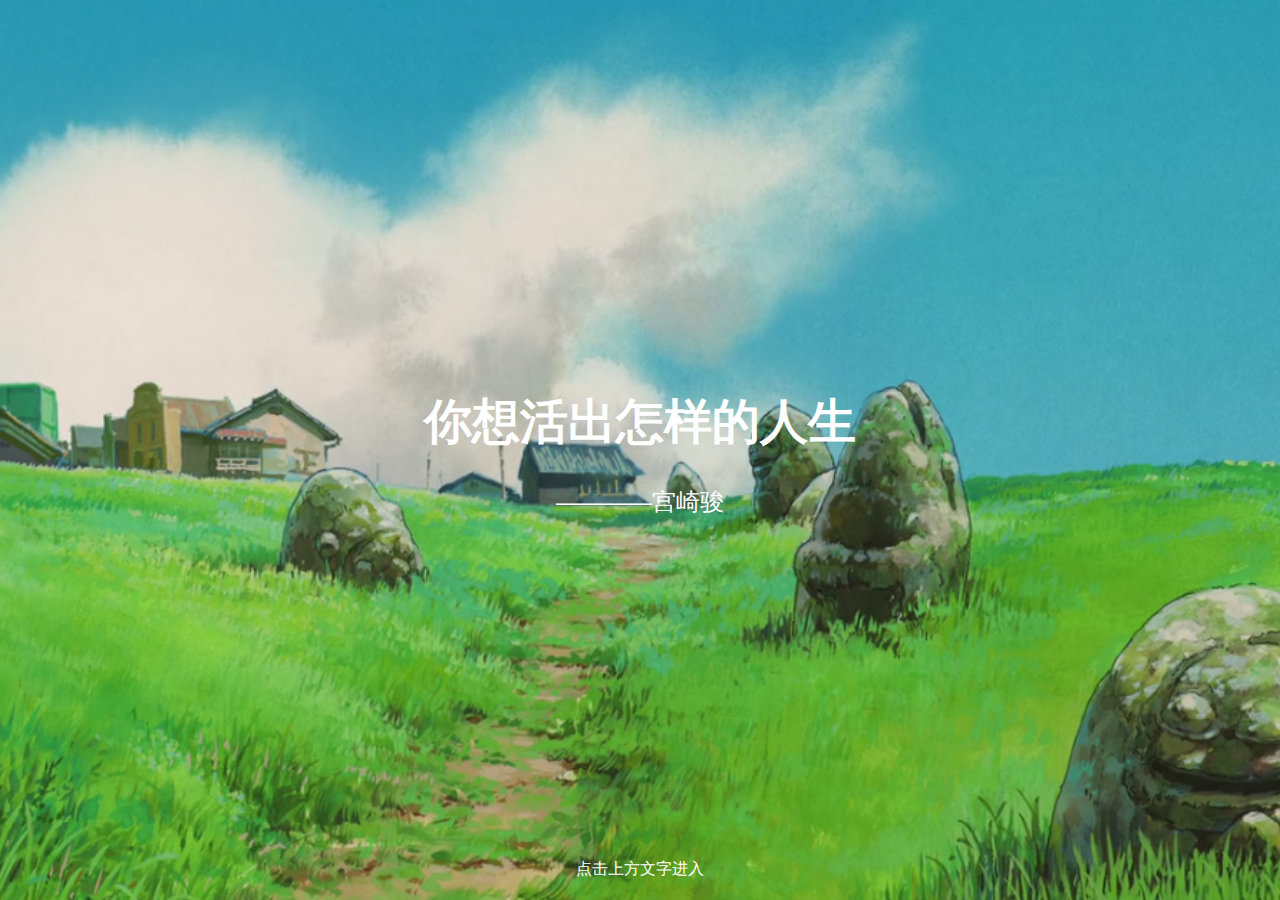
<file: index.html>
<!DOCTYPE html>
<html lang="zh">
<head>
    <meta charset="UTF-8">
    <meta name="viewport" content="width=device-width, initial-scale=1.0">
    <title>你想活出怎样的人生</title>
    <link rel="stylesheet" href="css/style.css">
</head>
<body>
    <div class="hero">
        <div class="hero-text">
            <h1><a href="page01.html"><span>你想活出怎样的人生</span></a></h1>
            <p> ————宫崎骏</p>
        </div>
        <div class="hint-text">点击上方文字进入</div>
    </div>
</body>
</html>
</file>
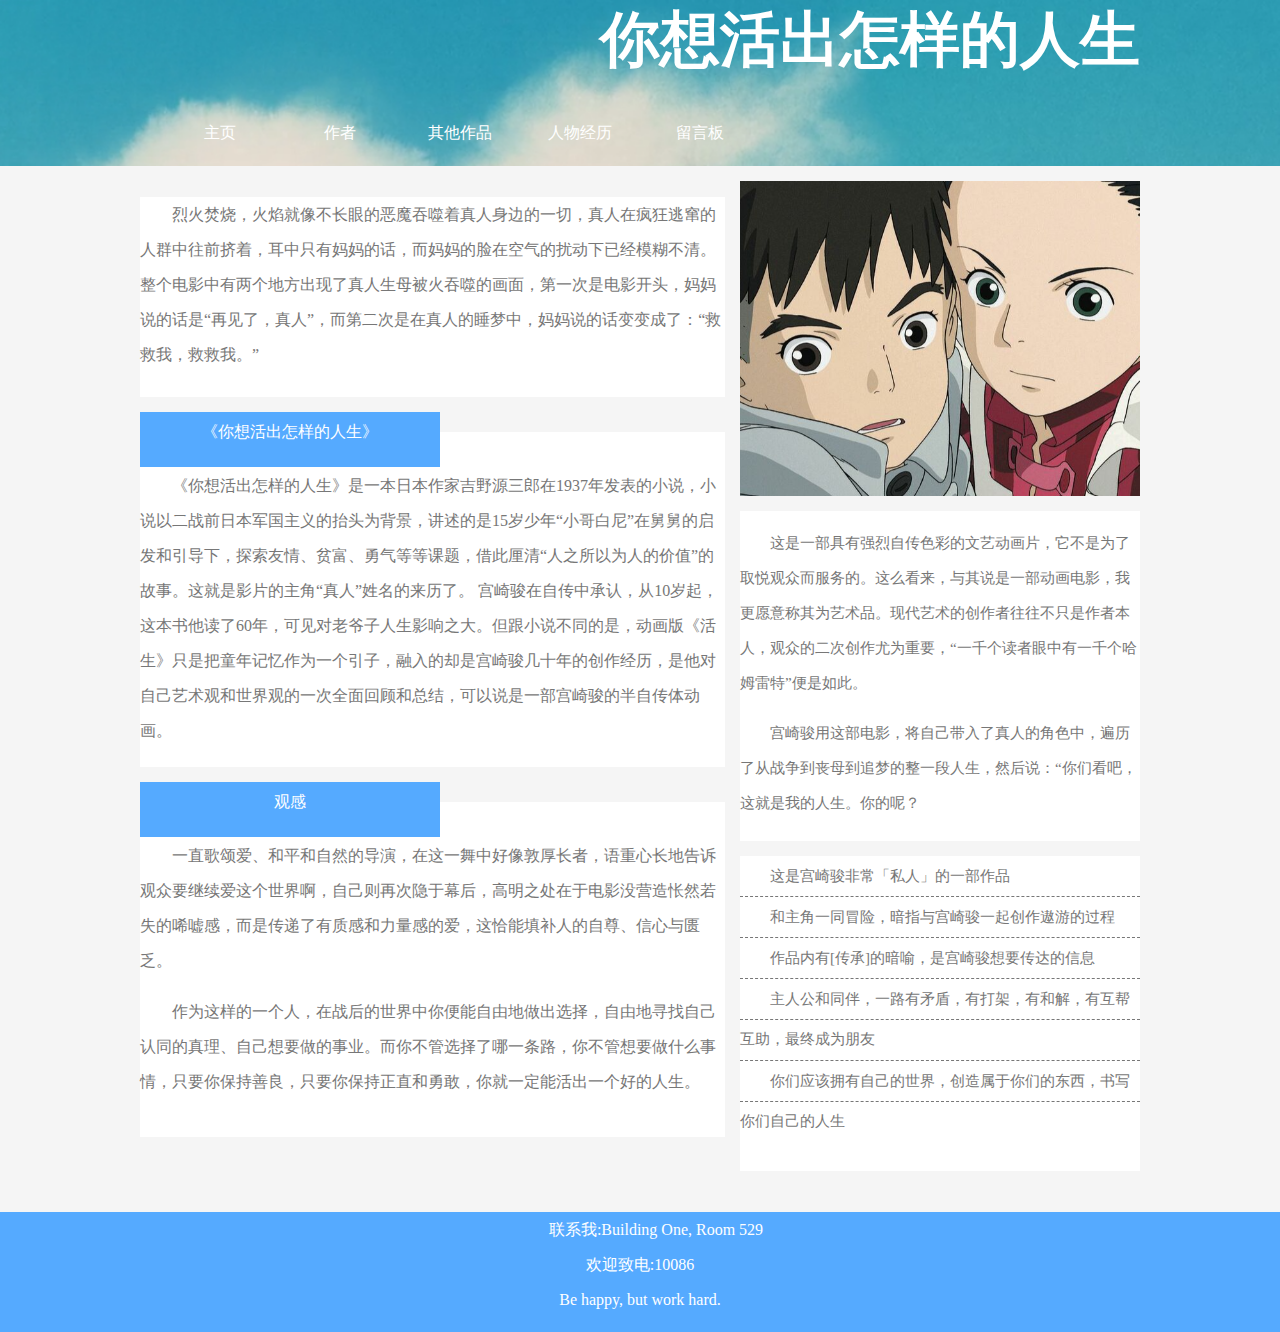
<file: page01.html>
<!DOCTYPE html>
<html>
<head>
    <meta charset="utf-8">
    <title>你想活出怎样的人生</title>
    <link href="css/new_file.css" rel="stylesheet" type="text/css">
</head>
<body>
    <div id="top">
        <div id="logo">
            你想活出怎样的人生
        </div>
        <div id="nav">
            <ul>
                <li><a href="index.html">主页</a></li>
                <li><a href="page02.html">作者</a></li>
                <li><a href="page03.html">其他作品</a></li>
                <li><a href="page04.html">人物经历</a></li>
                <li><a href="page05.html">留言板</a></li>
            </ul>
        </div>
    </div>
    <div id="middle">
        <div id="left">
            <div id="content">
                <marquee behavior='alternate' scrollamount='50' scrolldelay='500'>
                    <img src="img/03.jpg">
                    <img src="img/02.jpg">
                    <img src="img/04.jpg">
                    <img src="img/01.jpg">
                    <img src="img/05.jpg">
                    <img src="img/09.jpg">
                    <img src="img/07.jpg">
                    <img src="img/08.jpg">
                    <img src="img/09.jpg">
                    <img src="img/11.jpg">
                    <img src="img/10.jpg">
                </marquee>
            </div>
            <div id="content">
                <p class="txt">这是一部具有强烈自传色彩的文艺动画片，它不是为了取悦观众而服务的。这么看来，与其说是一部动画电影，我更愿意称其为艺术品。现代艺术的创作者往往不只是作者本人，观众的二次创作尤为重要，“一千个读者眼中有一千个哈姆雷特”便是如此。</p>
                <p class="txt">宫崎骏用这部电影，将自己带入了真人的角色中，遍历了从战争到丧母到追梦的整一段人生，然后说：“你们看吧，这就是我的人生。你的呢？</p>
            </div>
            <div id="content">
                <a href="#" class="lin">这是宫崎骏非常「私人」的一部作品</a>
                <a href="#" class="lin">和主角一同冒险，暗指与宫崎骏一起创作遨游的过程</a>
                <a href="#" class="lin">作品内有[传承]的暗喻，是宫崎骏想要传达的信息</a>
                <a href="#" class="lin">主人公和同伴，一路有矛盾，有打架，有和解，有互帮互助，最终成为朋友</a>
                <a href="#" class="lin"></a>
                <a href="#" class="lin">你们应该拥有自己的世界，创造属于你们的东西，书写你们自己的人生</a>
            </div>
        </div>
        <div id="right">
            <div id="content" style="height: 200px;">
                <p class="txt">
                    烈火焚烧，火焰就像不长眼的恶魔吞噬着真人身边的一切，真人在疯狂逃窜的人群中往前挤着，耳中只有妈妈的话，而妈妈的脸在空气的扰动下已经模糊不清。
                    整个电影中有两个地方出现了真人生母被火吞噬的画面，第一次是电影开头，妈妈说的话是“再见了，真人”，而第二次是在真人的睡梦中，妈妈说的话变变成了：“救救我，救救我。”
					
                </p>
            </div>
            <div id="content" style="border-top:20px solid rgb(245,245,245); padding-top:20px;">
                <div id="title">《你想活出怎样的人生》</div>
                <p class="txt">《你想活出怎样的人生》是一本日本作家吉野源三郎在1937年发表的小说，小说以二战前日本军国主义的抬头为背景，讲述的是15岁少年“小哥白尼”在舅舅的启发和引导下，探索友情、贫富、勇气等等课题，借此厘清“人之所以为人的价值”的故事。这就是影片的主角“真人”姓名的来历了。
				宫崎骏在自传中承认，从10岁起，这本书他读了60年，可见对老爷子人生影响之大。但跟小说不同的是，动画版《活生》只是把童年记忆作为一个引子，融入的却是宫崎骏几十年的创作经历，是他对自己艺术观和世界观的一次全面回顾和总结，可以说是一部宫崎骏的半自传体动画。</p>
            </div>
            <div id="content" style="border-top:20px solid rgb(245,245,245); padding-top:20px;">
                <div id="title">观感</div>
                <p class="txt">一直歌颂爱、和平和自然的导演，在这一舞中好像敦厚长者，语重心长地告诉观众要继续爱这个世界啊，自己则再次隐于幕后，高明之处在于电影没营造怅然若失的唏嘘感，而是传递了有质感和力量感的爱，这恰能填补人的自尊、信心与匮乏。</p>
                <p class='txt'>作为这样的一个人，在战后的世界中你便能自由地做出选择，自由地寻找自己认同的真理、自己想要做的事业。而你不管选择了哪一条路，你不管想要做什么事情，只要你保持善良，只要你保持正直和勇敢，你就一定能活出一个好的人生。</p>
            </div>
        </div>
    </div>
    <div id="bottom" >
        <p class="txt" style="text-align:center;color:white;">联系我:Building One, Room 529<br>
        欢迎致电:10086<br>
        Be happy, but work hard.</p>
    </div>
</body>
</html>
</file>
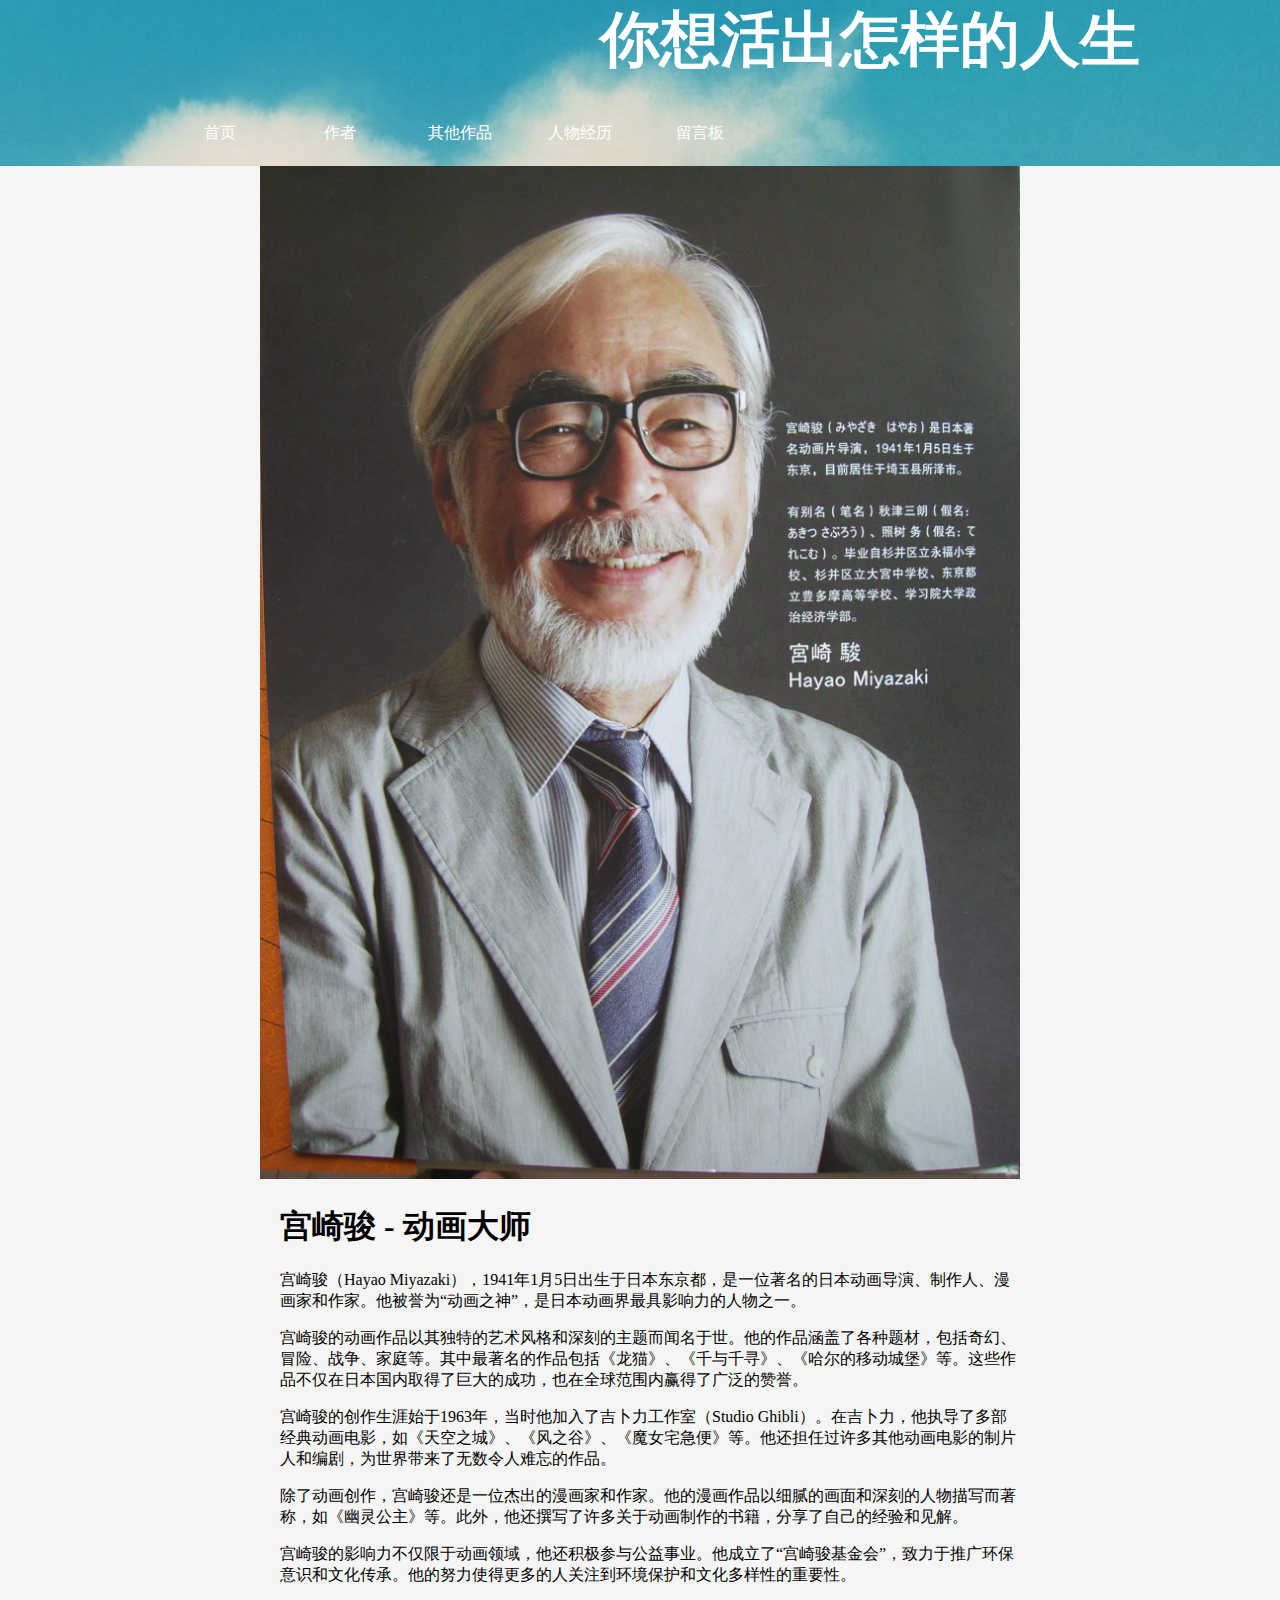
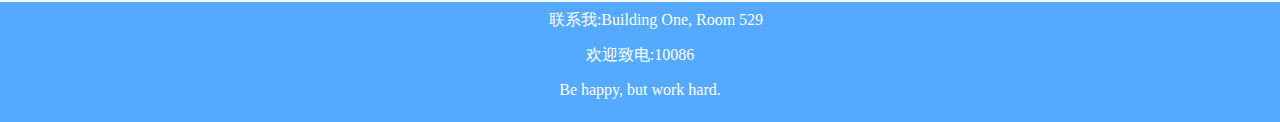
<file: page02.html>
<!DOCTYPE html>
<html>
<head>
    <meta charset="utf-8">
    <title>宫崎骏 - 动画大师</title>
    <link href="css/new_file.css" rel="stylesheet" type="text/css">
</head>
<body>
    <div id="top">
        <div id="logo">
            你想活出怎样的人生
        </div>
        <div id="nav">
            <ul>
                <li><a href="page01.html">首页</a></li>
                <li><a href="page02.html">作者</a></li>
                <li><a href="page03.html">其他作品</a></li>
                <li><a href="page04.html">人物经历</a></li>
                <li><a href="page05.html">留言板</a></li>
            </ul>
        </div>
    </div>

    <div class="container">
        <div class="container">
            <!-- 图片放在左边 -->
            <img src="img/13.jpg" alt="" width="300" height="400">
            <!-- 文字内容放在右边 -->
            <div class="text">
                <h1>宫崎骏 - 动画大师</h1>
                <p>宫崎骏（Hayao Miyazaki），1941年1月5日出生于日本东京都，是一位著名的日本动画导演、制作人、漫画家和作家。他被誉为“动画之神”，是日本动画界最具影响力的人物之一。</p>
                <p>宫崎骏的动画作品以其独特的艺术风格和深刻的主题而闻名于世。他的作品涵盖了各种题材，包括奇幻、冒险、战争、家庭等。其中最著名的作品包括《龙猫》、《千与千寻》、《哈尔的移动城堡》等。这些作品不仅在日本国内取得了巨大的成功，也在全球范围内赢得了广泛的赞誉。</p>
                <p>宫崎骏的创作生涯始于1963年，当时他加入了吉卜力工作室（Studio Ghibli）。在吉卜力，他执导了多部经典动画电影，如《天空之城》、《风之谷》、《魔女宅急便》等。他还担任过许多其他动画电影的制片人和编剧，为世界带来了无数令人难忘的作品。</p>
                <p>除了动画创作，宫崎骏还是一位杰出的漫画家和作家。他的漫画作品以细腻的画面和深刻的人物描写而著称，如《幽灵公主》等。此外，他还撰写了许多关于动画制作的书籍，分享了自己的经验和见解。</p>
                <p>宫崎骏的影响力不仅限于动画领域，他还积极参与公益事业。他成立了“宫崎骏基金会”，致力于推广环保意识和文化传承。他的努力使得更多的人关注到环境保护和文化多样性的重要性。</p>
            </div>
        </div>
    </div>

    <div id="bottom">
        <p class="txt" style="text-align:center;color:white;">联系我:Building One, Room 529<br>
        欢迎致电:10086<br>
        Be happy, but work hard.</p>
    </div>
</body>
</html>
</file>
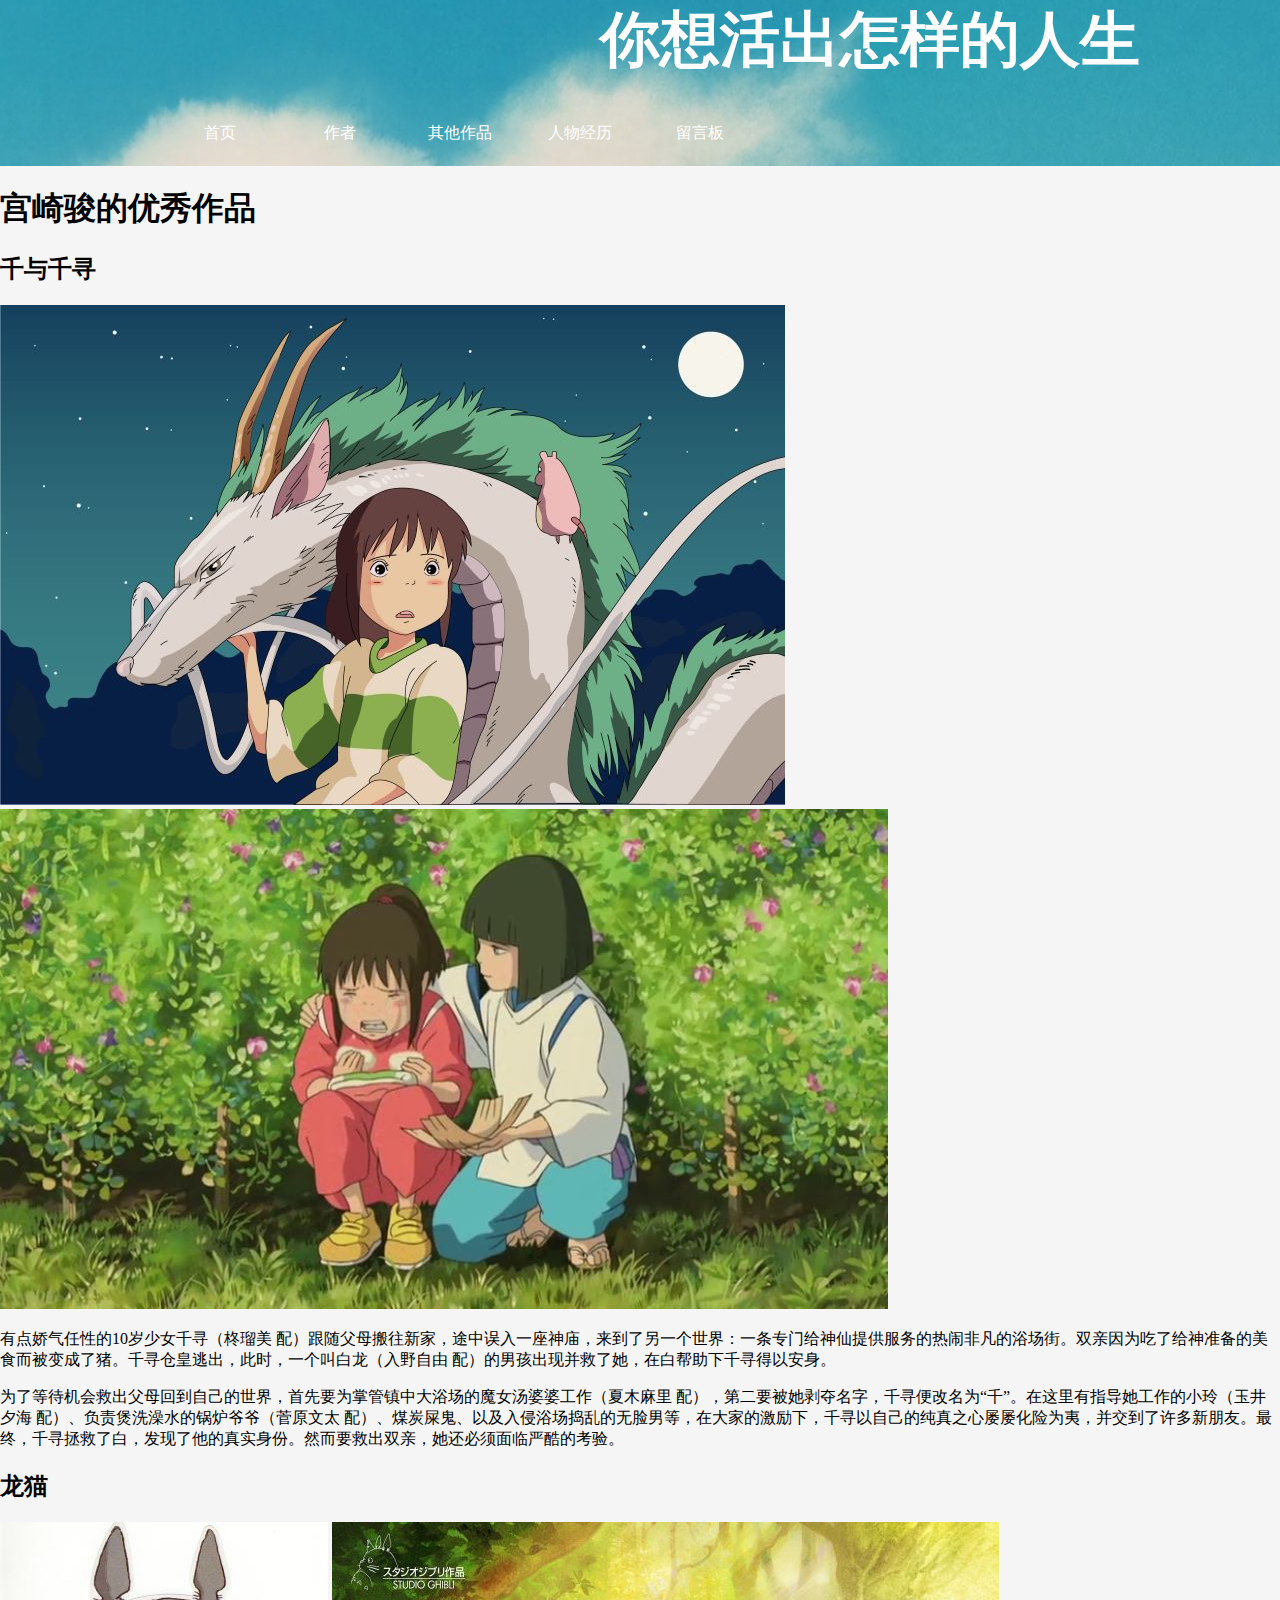
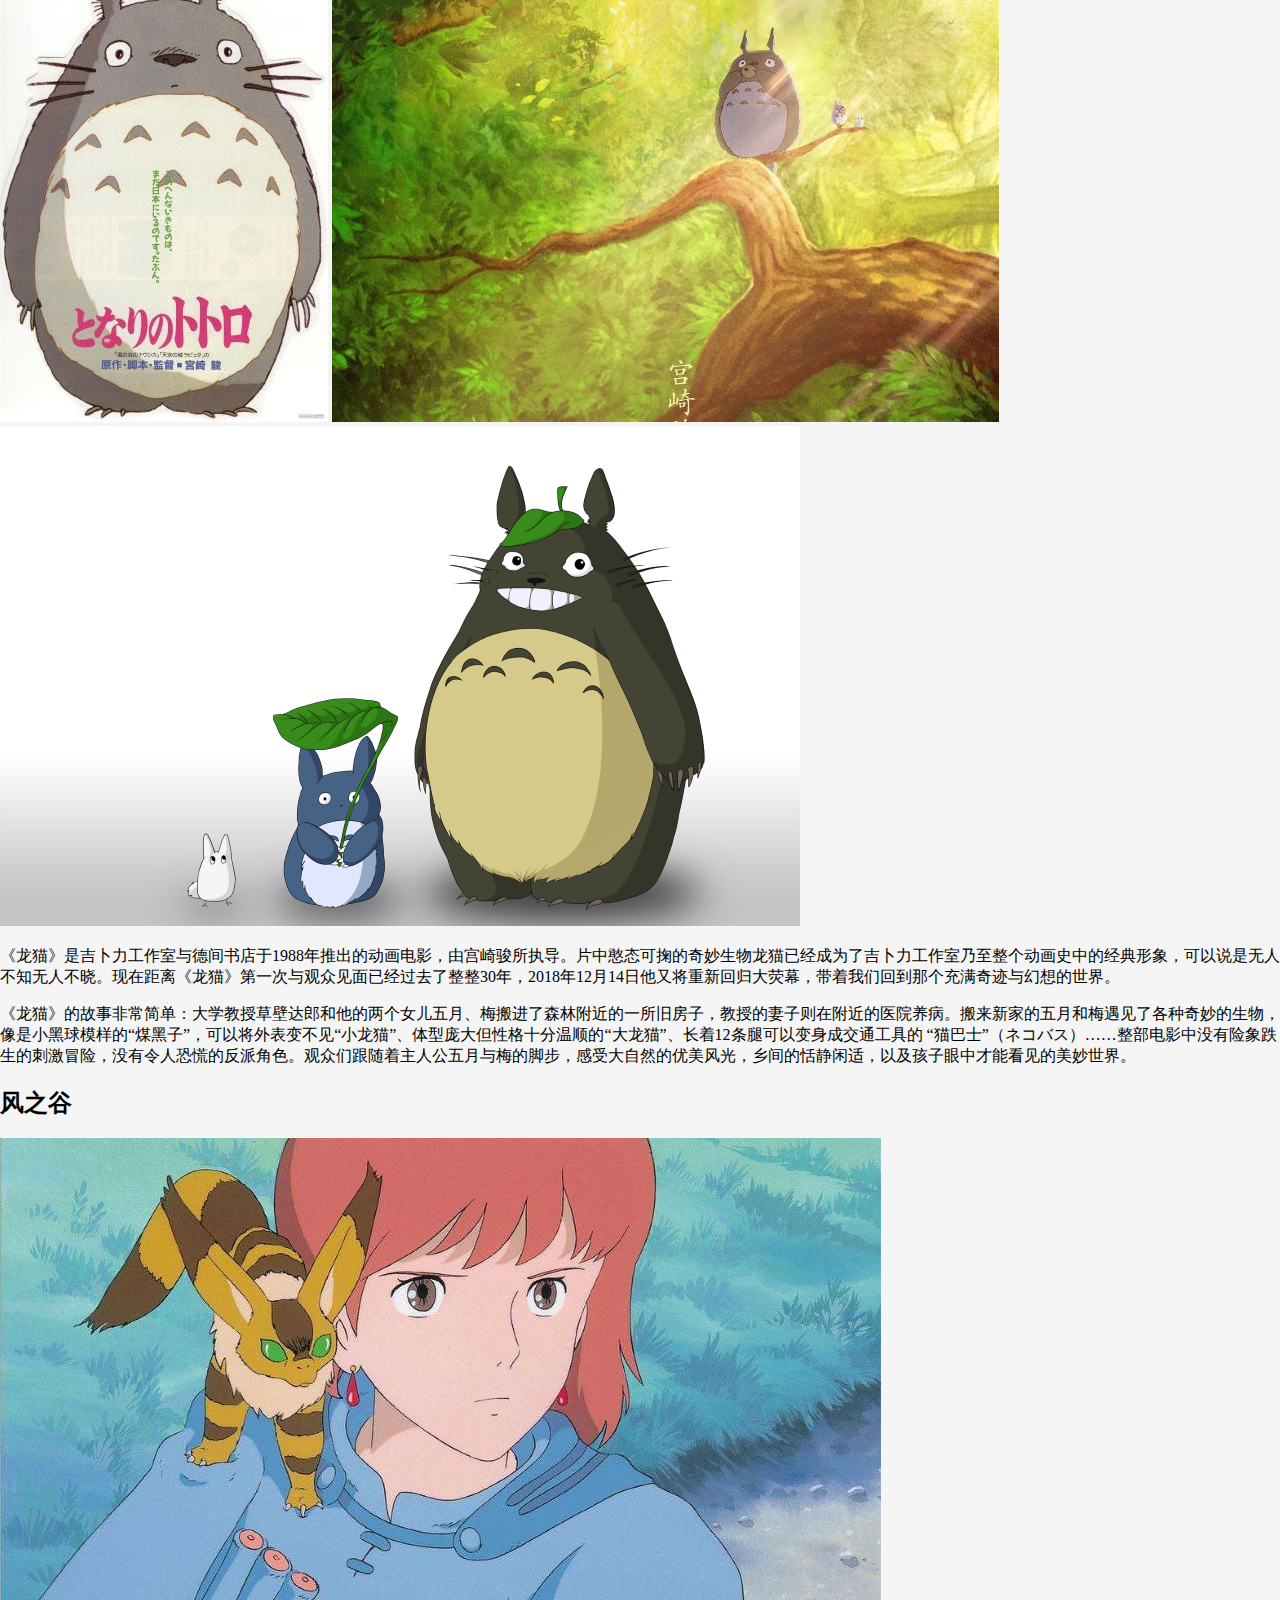
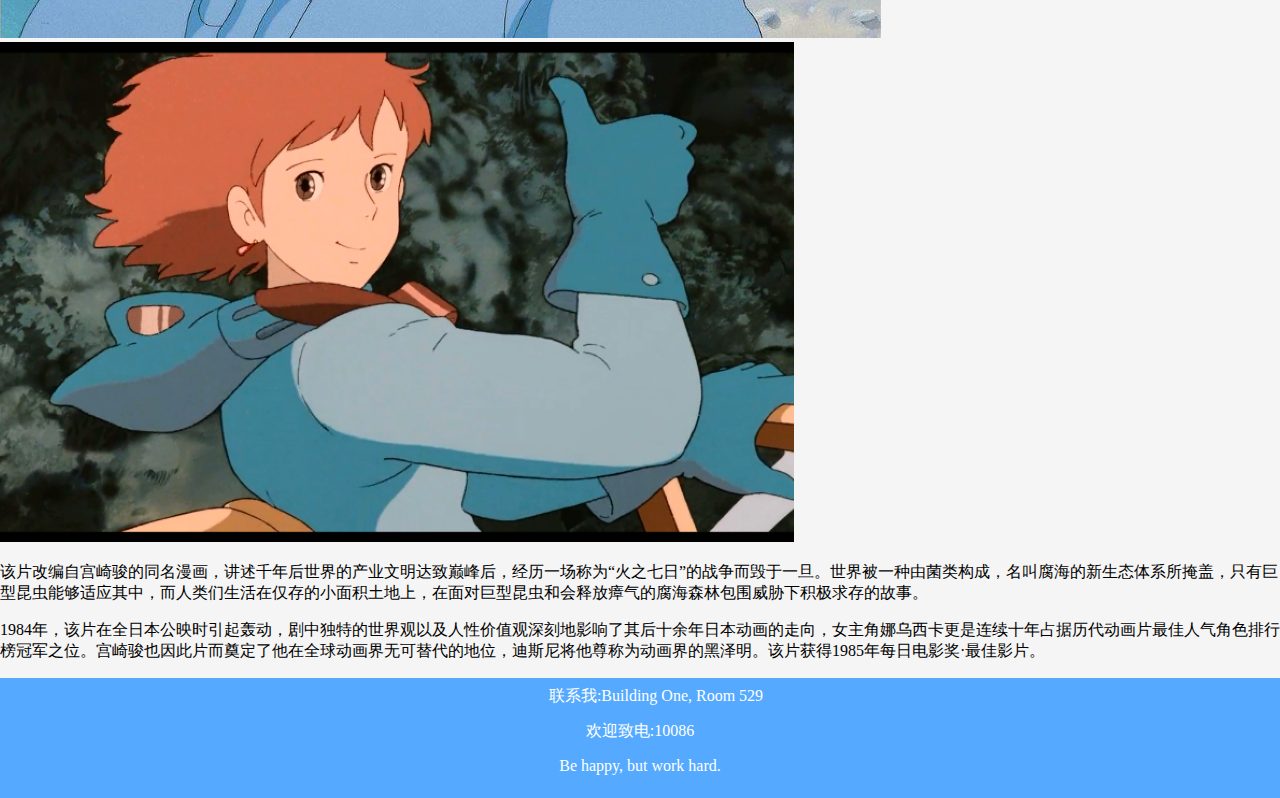
<file: page03.html>
<!DOCTYPE html>
<html>
	<head>
		<meta charset="utf-8">
		<title>宫崎骏的优秀作品</title>
		<link href="css/new_file.css" rel="stylesheet" type="text/css">
	</head>
	<body>
		<div id="top">
			<div id="logo">
				你想活出怎样的人生
			</div>
			<div id="nav">
				<ul>
					<li><a href="page01.html">首页</a></li>
					<li><a href="page02.html">作者</a></li>
					<li><a href="page03.html">其他作品</a></li>
					<li><a href="page04.html">人物经历</a></li>
					<li><a href="page05.html">留言板</a></li>
				
				</ul>
			</div>
		</div>
<body>
    <header>
        <h1>宫崎骏的优秀作品</h1>
    </header>
    <main>
        <section class="movie">
            <h2>千与千寻</h2>
			<img src="img/19.jpg" width="550" height="254">
			<img src="img/20.jpg" width="550" height="254">
            <p>有点娇气任性的10岁少女千寻（柊瑠美 配）跟随父母搬往新家，途中误入一座神庙，来到了另一个世界：一条专门给神仙提供服务的热闹非凡的浴场街。双亲因为吃了给神准备的美食而被变成了猪。千寻仓皇逃出，此时，一个叫白龙（入野自由 配）的男孩出现并救了她，在白帮助下千寻得以安身。</p>
            <p>为了等待机会救出父母回到自己的世界，首先要为掌管镇中大浴场的魔女汤婆婆工作（夏木麻里 配），第二要被她剥夺名字，千寻便改名为“千”。在这里有指导她工作的小玲（玉井夕海 配）、负责煲洗澡水的锅炉爷爷（菅原文太 配）、煤炭屎鬼、以及入侵浴场捣乱的无脸男等，在大家的激励下，千寻以自己的纯真之心屡屡化险为夷，并交到了许多新朋友。最终，千寻拯救了白，发现了他的真实身份。然而要救出双亲，她还必须面临严酷的考验。</p>
		</section>
        <section class="movie">
            <h2>龙猫</h2>
            <img src="img/15.jpg" alt=alt="" width="300" height="400" >
			<img src="img/17.jpg" alt=alt="" width="400" height="400" >
			<img src="img/21.png" alt=alt="" width="600" height="400" >
            <p>《龙猫》是吉卜力工作室与德间书店于1988年推出的动画电影，由宫崎骏所执导。片中憨态可掬的奇妙生物龙猫已经成为了吉卜力工作室乃至整个动画史中的经典形象，可以说是无人不知无人不晓。现在距离《龙猫》第一次与观众见面已经过去了整整30年，2018年12月14日他又将重新回归大荧幕，带着我们回到那个充满奇迹与幻想的世界。</p>
            <p>《龙猫》的故事非常简单：大学教授草壁达郎和他的两个女儿五月、梅搬进了森林附近的一所旧房子，教授的妻子则在附近的医院养病。搬来新家的五月和梅遇见了各种奇妙的生物，像是小黑球模样的“煤黑子”，可以将外表变不见“小龙猫”、体型庞大但性格十分温顺的“大龙猫”、长着12条腿可以变身成交通工具的 “猫巴士”（ネコバス）……整部电影中没有险象跌生的刺激冒险，没有令人恐慌的反派角色。观众们跟随着主人公五月与梅的脚步，感受大自然的优美风光，乡间的恬静闲适，以及孩子眼中才能看见的美妙世界。</p>
		</section>
        <section class="movie">
            <h2>风之谷</h2>
            <img src="img/16.jpg" alt="风之谷海报" >
			<img src="img/18.png" alt=alt="" width="550" height="613" >
            <p>该片改编自宫崎骏的同名漫画，讲述千年后世界的产业文明达致巅峰后，经历一场称为“火之七日”的战争而毁于一旦。世界被一种由菌类构成，名叫腐海的新生态体系所掩盖，只有巨型昆虫能够适应其中，而人类们生活在仅存的小面积土地上，在面对巨型昆虫和会释放瘴气的腐海森林包围威胁下积极求存的故事。</p>
            <p>1984年，该片在全日本公映时引起轰动，剧中独特的世界观以及人性价值观深刻地影响了其后十余年日本动画的走向，女主角娜乌西卡更是连续十年占据历代动画片最佳人气角色排行榜冠军之位。宫崎骏也因此片而奠定了他在全球动画界无可替代的地位，迪斯尼将他尊称为动画界的黑泽明。该片获得1985年每日电影奖·最佳影片。</p>
		</section>
    </main>
    <div id="movie-info"></div>
</body>
		<div id="bottom" >
			<p class="txt" style="text-align:center;color:white;">联系我:Building One, Room 529<br>
			欢迎致电:10086<br>
			Be happy, but work hard.</p>
		</div>
	</body>
</html>
</html>
</file>
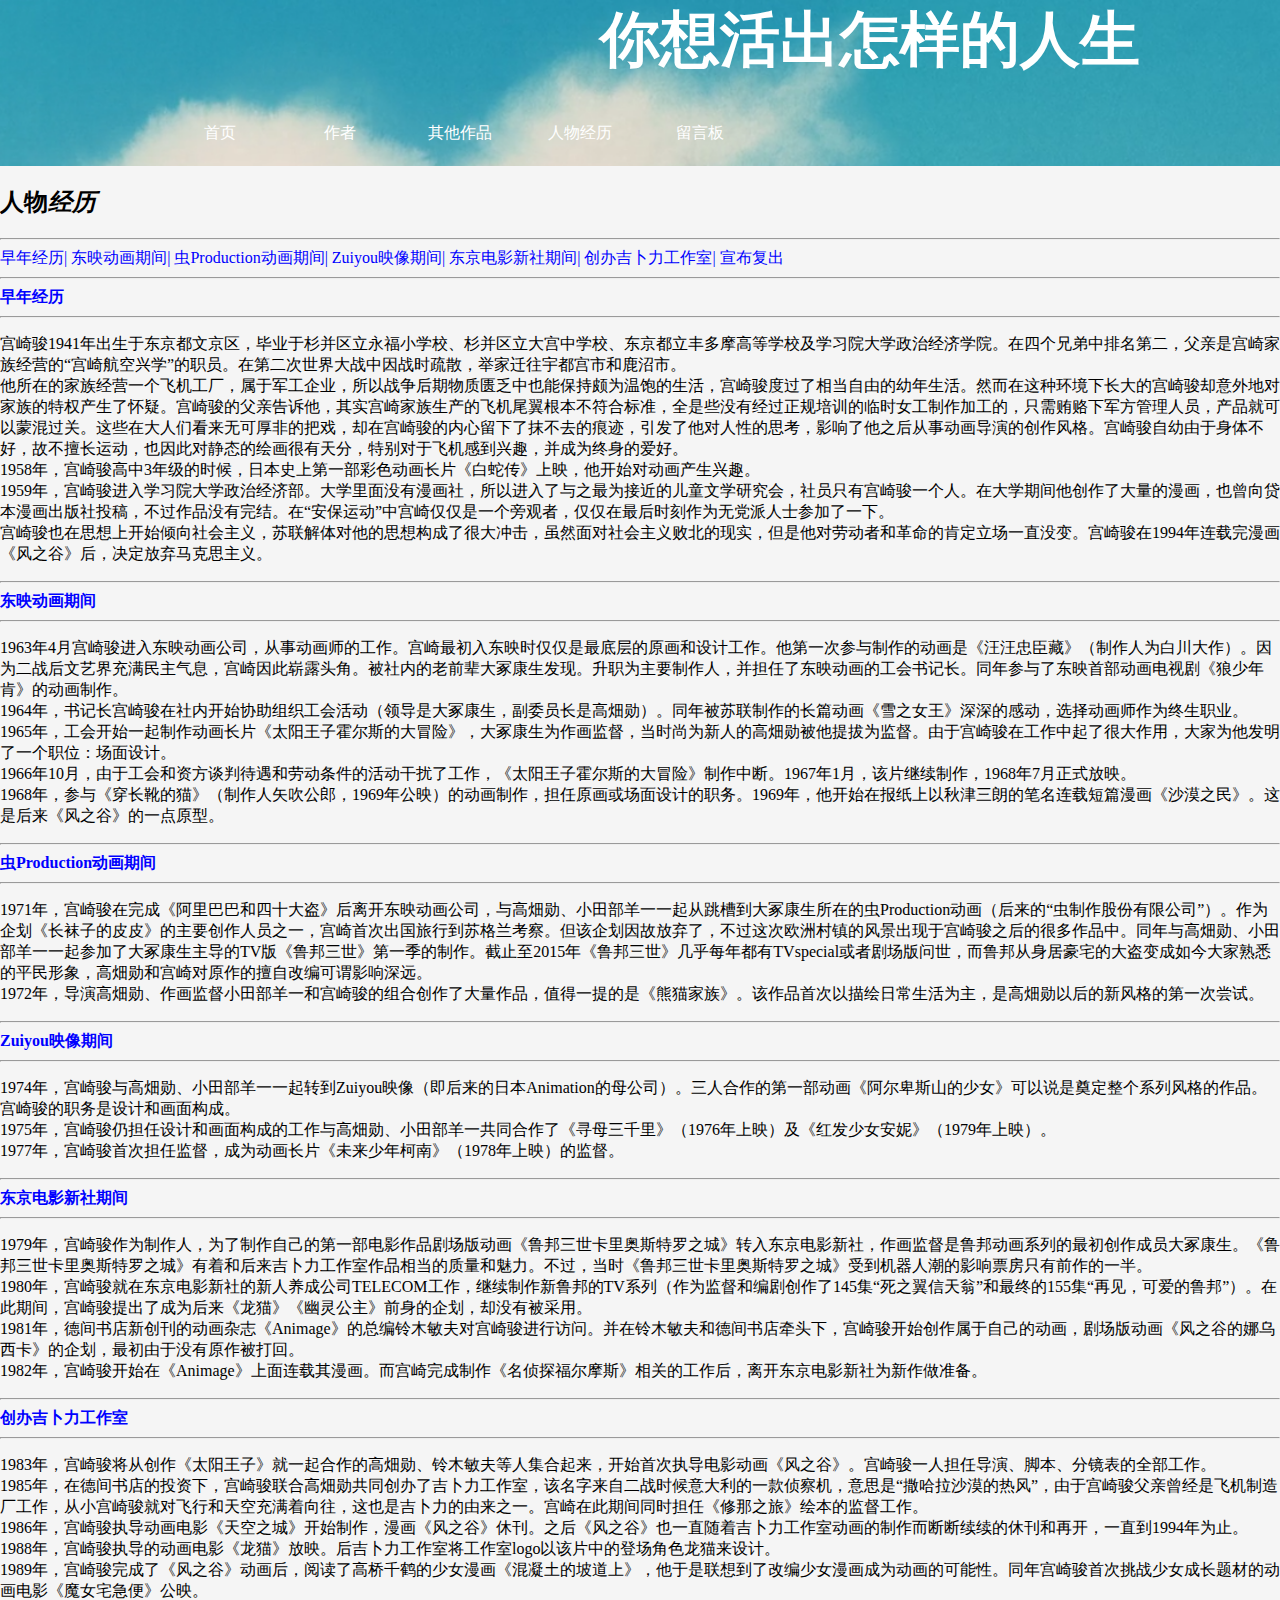
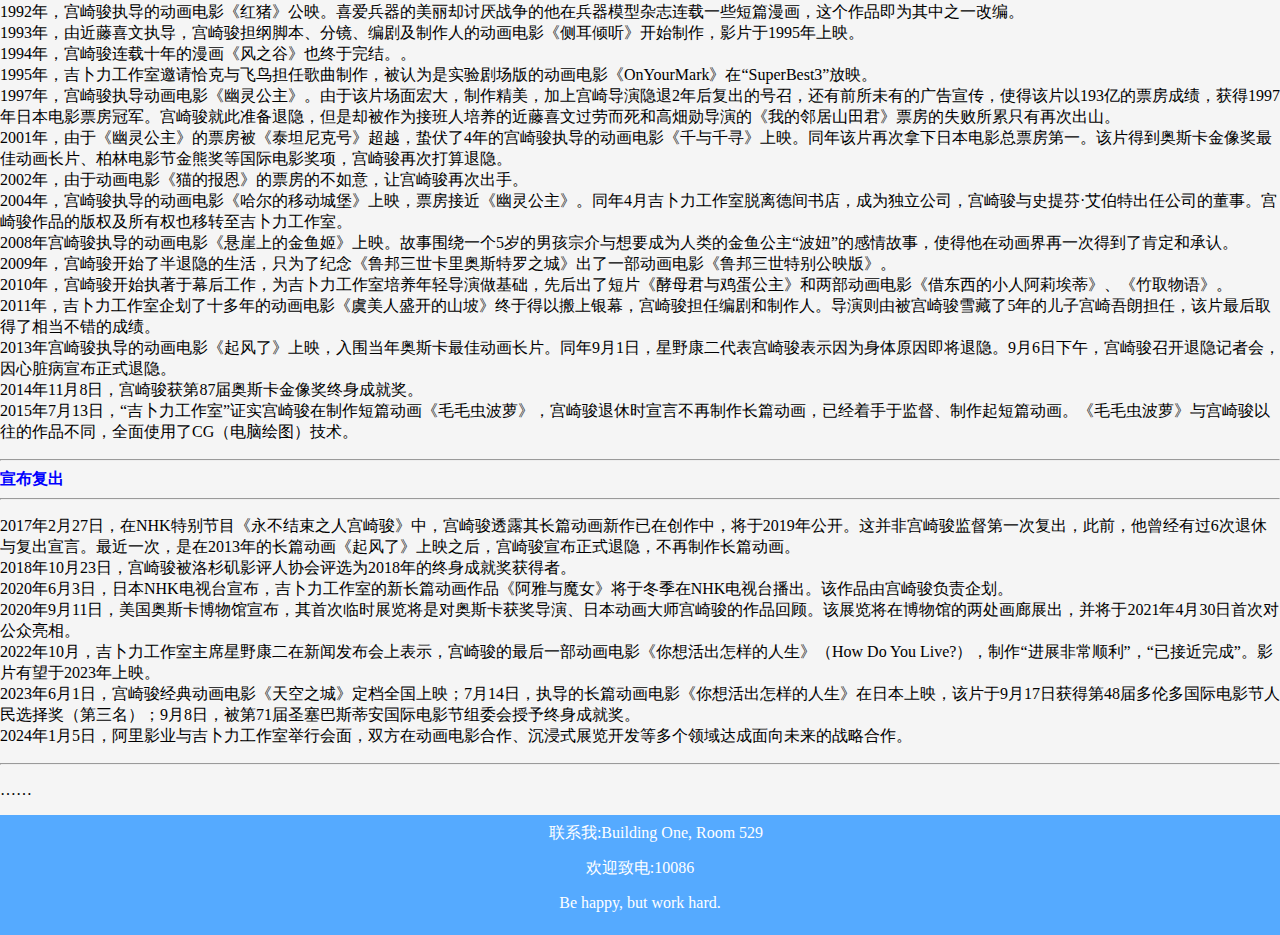
<file: page04.html>
<!DOCTYPE html>
<html>
	<head>
		<meta charset="utf-8">
		<title>人物经历</title>
		<link href="css/new_file.css" rel="stylesheet" type="text/css">
	</head>
	<body>
		<div id="top">
			<div id="logo">
				你想活出怎样的人生
			</div>
			<div id="nav">
				<ul>
					<li><a href="page01.html">首页</a></li>
					<li><a href="page02.html">作者</a></li>
					<li><a href="page03.html">其他作品</a></li>
					<li><a href="page04.html">人物经历</a></li>
					<li><a href="page05.html">留言板</a></li>
				
				</ul>
			</div>
		</div>
	<body>
		
		<h2>人物<em>经历</em></h2>
		<hr>
		<a href='#jjj'>早年经历|</a>
		<a href='#sdn'>东映动画期间|</a>
		<a href='#mytm'>虫Production动画期间|</a>
		<a href='#jys'>Zuiyou映像期间|</a>
		<a href='#wlspb'>东京电影新社期间|</a>
		<a href='#xkx'>创办吉卜力工作室|</a>
		<a href='#cs'>宣布复出</a>
	<hr>
	<a name="jjj"class="ph"><strong>早年经历</strong></a>
	<hr>
	<p>
		宫崎骏1941年出生于东京都文京区，毕业于杉并区立永福小学校、杉并区立大宫中学校、东京都立丰多摩高等学校及学习院大学政治经济学院。在四个兄弟中排名第二，父亲是宫崎家族经营的“宫崎航空兴学”的职员。在第二次世界大战中因战时疏散，举家迁往宇都宫市和鹿沼市。<br>
		他所在的家族经营一个飞机工厂，属于军工企业，所以战争后期物质匮乏中也能保持颇为温饱的生活，宫崎骏度过了相当自由的幼年生活。然而在这种环境下长大的宫崎骏却意外地对家族的特权产生了怀疑。宫崎骏的父亲告诉他，其实宫崎家族生产的飞机尾翼根本不符合标准，全是些没有经过正规培训的临时女工制作加工的，只需贿赂下军方管理人员，产品就可以蒙混过关。这些在大人们看来无可厚非的把戏，却在宫崎骏的内心留下了抹不去的痕迹，引发了他对人性的思考，影响了他之后从事动画导演的创作风格。宫崎骏自幼由于身体不好，故不擅长运动，也因此对静态的绘画很有天分，特别对于飞机感到兴趣，并成为终身的爱好。<br>
		1958年，宫崎骏高中3年级的时候，日本史上第一部彩色动画长片《白蛇传》上映，他开始对动画产生兴趣。<br>
		1959年，宫崎骏进入学习院大学政治经济部。大学里面没有漫画社，所以进入了与之最为接近的儿童文学研究会，社员只有宫崎骏一个人。在大学期间他创作了大量的漫画，也曾向贷本漫画出版社投稿，不过作品没有完结。在“安保运动”中宫崎仅仅是一个旁观者，仅仅在最后时刻作为无党派人士参加了一下。<br>
		宫崎骏也在思想上开始倾向社会主义，苏联解体对他的思想构成了很大冲击，虽然面对社会主义败北的现实，但是他对劳动者和革命的肯定立场一直没变。宫崎骏在1994年连载完漫画《风之谷》后，决定放弃马克思主义。<br>
	</p>
	<hr>
	<a name="sdn"class="ph"><strong>东映动画期间</strong></a>
	<hr>
	<p>
        1963年4月宫崎骏进入东映动画公司，从事动画师的工作。宫崎最初入东映时仅仅是最底层的原画和设计工作。他第一次参与制作的动画是《汪汪忠臣藏》（制作人为白川大作）。因为二战后文艺界充满民主气息，宫崎因此崭露头角。被社内的老前辈大冢康生发现。升职为主要制作人，并担任了东映动画的工会书记长。同年参与了东映首部动画电视剧《狼少年肯》的动画制作。<br>
		1964年，书记长宫崎骏在社内开始协助组织工会活动（领导是大冢康生，副委员长是高畑勋）。同年被苏联制作的长篇动画《雪之女王》深深的感动，选择动画师作为终生职业。<br>
		1965年，工会开始一起制作动画长片《太阳王子霍尔斯的大冒险》，大冢康生为作画监督，当时尚为新人的高畑勋被他提拔为监督。由于宫崎骏在工作中起了很大作用，大家为他发明了一个职位：场面设计。<br>
		1966年10月，由于工会和资方谈判待遇和劳动条件的活动干扰了工作，《太阳王子霍尔斯的大冒险》制作中断。1967年1月，该片继续制作，1968年7月正式放映。<br>
		1968年，参与《穿长靴的猫》（制作人矢吹公郎，1969年公映）的动画制作，担任原画或场面设计的职务。1969年，他开始在报纸上以秋津三朗的笔名连载短篇漫画《沙漠之民》。这是后来《风之谷》的一点原型。<br>
	</p>
	<hr>
	<a name='mytm'><strong>虫Production动画期间</strong></a>
	<hr>
	<p>
		1971年，宫崎骏在完成《阿里巴巴和四十大盗》后离开东映动画公司，与高畑勋、小田部羊一一起从跳槽到大冢康生所在的虫Production动画（后来的“虫制作股份有限公司”）。作为企划《长袜子的皮皮》的主要创作人员之一，宫崎首次出国旅行到苏格兰考察。但该企划因故放弃了，不过这次欧洲村镇的风景出现于宫崎骏之后的很多作品中。同年与高畑勋、小田部羊一一起参加了大冢康生主导的TV版《鲁邦三世》第一季的制作。截止至2015年《鲁邦三世》几乎每年都有TVspecial或者剧场版问世，而鲁邦从身居豪宅的大盗变成如今大家熟悉的平民形象，高畑勋和宫崎对原作的擅自改编可谓影响深远。<br>
		1972年，导演高畑勋、作画监督小田部羊一和宫崎骏的组合创作了大量作品，值得一提的是《熊猫家族》。该作品首次以描绘日常生活为主，是高畑勋以后的新风格的第一次尝试。<br>
	</p>
	<hr>
	<a name='jys'><strong>Zuiyou映像期间</strong></a>
	<hr>
	<p>
		1974年，宫崎骏与高畑勋、小田部羊一一起转到Zuiyou映像（即后来的日本Animation的母公司）。三人合作的第一部动画《阿尔卑斯山的少女》可以说是奠定整个系列风格的作品。宫崎骏的职务是设计和画面构成。<br>
		1975年，宫崎骏仍担任设计和画面构成的工作与高畑勋、小田部羊一共同合作了《寻母三千里》（1976年上映）及《红发少女安妮》（1979年上映）。<br>
		1977年，宫崎骏首次担任监督，成为动画长片《未来少年柯南》（1978年上映）的监督。<br>
	</p>
	<hr>
	<a name='wlspb'><strong>东京电影新社期间</strong></a>
	<hr>
	<p>
		1979年，宫崎骏作为制作人，为了制作自己的第一部电影作品剧场版动画《鲁邦三世卡里奥斯特罗之城》转入东京电影新社，作画监督是鲁邦动画系列的最初创作成员大冢康生。《鲁邦三世卡里奥斯特罗之城》有着和后来吉卜力工作室作品相当的质量和魅力。不过，当时《鲁邦三世卡里奥斯特罗之城》受到机器人潮的影响票房只有前作的一半。<br>
		1980年，宫崎骏就在东京电影新社的新人养成公司TELECOM工作，继续制作新鲁邦的TV系列（作为监督和编剧创作了145集“死之翼信天翁”和最终的155集“再见，可爱的鲁邦”）。在此期间，宫崎骏提出了成为后来《龙猫》《幽灵公主》前身的企划，却没有被采用。<br>
		1981年，德间书店新创刊的动画杂志《Animage》的总编铃木敏夫对宫崎骏进行访问。并在铃木敏夫和德间书店牵头下，宫崎骏开始创作属于自己的动画，剧场版动画《风之谷的娜乌西卡》的企划，最初由于没有原作被打回。<br>
		1982年，宫崎骏开始在《Animage》上面连载其漫画。而宫崎完成制作《名侦探福尔摩斯》相关的工作后，离开东京电影新社为新作做准备。<br>
	</p>
	<hr>
	<a name='xkx'><strong>创办吉卜力工作室</strong></a>
	<hr>
	<p>
		1983年，宫崎骏将从创作《太阳王子》就一起合作的高畑勋、铃木敏夫等人集合起来，开始首次执导电影动画《风之谷》。宫崎骏一人担任导演、脚本、分镜表的全部工作。<br>
		1985年，在德间书店的投资下，宫崎骏联合高畑勋共同创办了吉卜力工作室，该名字来自二战时候意大利的一款侦察机，意思是“撒哈拉沙漠的热风”，由于宫崎骏父亲曾经是飞机制造厂工作，从小宫崎骏就对飞行和天空充满着向往，这也是吉卜力的由来之一。宫崎在此期间同时担任《修那之旅》绘本的监督工作。<br>
		1986年，宫崎骏执导动画电影《天空之城》开始制作，漫画《风之谷》休刊。之后《风之谷》也一直随着吉卜力工作室动画的制作而断断续续的休刊和再开，一直到1994年为止。<br>
		1988年，宫崎骏执导的动画电影《龙猫》放映。后吉卜力工作室将工作室logo以该片中的登场角色龙猫来设计。<br>
		1989年，宫崎骏完成了《风之谷》动画后，阅读了高桥千鹤的少女漫画《混凝土的坡道上》，他于是联想到了改编少女漫画成为动画的可能性。同年宫崎骏首次挑战少女成长题材的动画电影《魔女宅急便》公映。<br>
		1992年，宫崎骏执导的动画电影《红猪》公映。喜爱兵器的美丽却讨厌战争的他在兵器模型杂志连载一些短篇漫画，这个作品即为其中之一改编。<br>
		1993年，由近藤喜文执导，宫崎骏担纲脚本、分镜、编剧及制作人的动画电影《侧耳倾听》开始制作，影片于1995年上映。<br>
		1994年，宫崎骏连载十年的漫画《风之谷》也终于完结。。<br>
		1995年，吉卜力工作室邀请恰克与飞鸟担任歌曲制作，被认为是实验剧场版的动画电影《OnYourMark》在“SuperBest3”放映。<br>
		1997年，宫崎骏执导动画电影《幽灵公主》。由于该片场面宏大，制作精美，加上宫崎导演隐退2年后复出的号召，还有前所未有的广告宣传，使得该片以193亿的票房成绩，获得1997年日本电影票房冠军。宫崎骏就此准备退隐，但是却被作为接班人培养的近藤喜文过劳而死和高畑勋导演的《我的邻居山田君》票房的失败所累只有再次出山。<br>
		2001年，由于《幽灵公主》的票房被《泰坦尼克号》超越，蛰伏了4年的宫崎骏执导的动画电影《千与千寻》上映。同年该片再次拿下日本电影总票房第一。该片得到奥斯卡金像奖最佳动画长片、柏林电影节金熊奖等国际电影奖项，宫崎骏再次打算退隐。<br>
		2002年，由于动画电影《猫的报恩》的票房的不如意，让宫崎骏再次出手。<br>
		2004年，宫崎骏执导的动画电影《哈尔的移动城堡》上映，票房接近《幽灵公主》。同年4月吉卜力工作室脱离德间书店，成为独立公司，宫崎骏与史提芬·艾伯特出任公司的董事。宫崎骏作品的版权及所有权也移转至吉卜力工作室。<br>
		2008年宫崎骏执导的动画电影《悬崖上的金鱼姬》上映。故事围绕一个5岁的男孩宗介与想要成为人类的金鱼公主“波妞”的感情故事，使得他在动画界再一次得到了肯定和承认。<br>
		2009年，宫崎骏开始了半退隐的生活，只为了纪念《鲁邦三世卡里奥斯特罗之城》出了一部动画电影《鲁邦三世特别公映版》。<br>
		2010年，宫崎骏开始执著于幕后工作，为吉卜力工作室培养年轻导演做基础，先后出了短片《酵母君与鸡蛋公主》和两部动画电影《借东西的小人阿莉埃蒂》、《竹取物语》。<br>
		2011年，吉卜力工作室企划了十多年的动画电影《虞美人盛开的山坡》终于得以搬上银幕，宫崎骏担任编剧和制作人。导演则由被宫崎骏雪藏了5年的儿子宫崎吾朗担任，该片最后取得了相当不错的成绩。<br>
		2013年宫崎骏执导的动画电影《起风了》上映，入围当年奥斯卡最佳动画长片。同年9月1日，星野康二代表宫崎骏表示因为身体原因即将退隐。9月6日下午，宫崎骏召开退隐记者会，因心脏病宣布正式退隐。<br>
		2014年11月8日，宫崎骏获第87届奥斯卡金像奖终身成就奖。<br>
		2015年7月13日，“吉卜力工作室”证实宫崎骏在制作短篇动画《毛毛虫波萝》，宫崎骏退休时宣言不再制作长篇动画，已经着手于监督、制作起短篇动画。《毛毛虫波萝》与宫崎骏以往的作品不同，全面使用了CG（电脑绘图）技术。<br>
	</p>
	<hr>
	<a name='cs'><strong>宣布复出</strong></a>
	<hr>
	<p>
		2017年2月27日，在NHK特别节目《永不结束之人宫崎骏》中，宫崎骏透露其长篇动画新作已在创作中，将于2019年公开。这并非宫崎骏监督第一次复出，此前，他曾经有过6次退休与复出宣言。最近一次，是在2013年的长篇动画《起风了》上映之后，宫崎骏宣布正式退隐，不再制作长篇动画。<br>
		2018年10月23日，宫崎骏被洛杉矶影评人协会评选为2018年的终身成就奖获得者。<br>
		2020年6月3日，日本NHK电视台宣布，吉卜力工作室的新长篇动画作品《阿雅与魔女》将于冬季在NHK电视台播出。该作品由宫崎骏负责企划。<br>
		2020年9月11日，美国奥斯卡博物馆宣布，其首次临时展览将是对奥斯卡获奖导演、日本动画大师宫崎骏的作品回顾。该展览将在博物馆的两处画廊展出，并将于2021年4月30日首次对公众亮相。<br>
		2022年10月，吉卜力工作室主席星野康二在新闻发布会上表示，宫崎骏的最后一部动画电影《你想活出怎样的人生》（How Do You Live?），制作“进展非常顺利”，“已接近完成”。影片有望于2023年上映。<br>
		2023年6月1日，宫崎骏经典动画电影《天空之城》定档全国上映；7月14日，执导的长篇动画电影《你想活出怎样的人生》在日本上映，该片于9月17日获得第48届多伦多国际电影节人民选择奖（第三名）；9月8日，被第71届圣塞巴斯蒂安国际电影节组委会授予终身成就奖。<br>
		2024年1月5日，阿里影业与吉卜力工作室举行会面，双方在动画电影合作、沉浸式展览开发等多个领域达成面向未来的战略合作。<br>
	</p>
	<hr>
	<p>……</p>
	</body>
	<div id="bottom" >
				<p class="txt" style="text-align:center;color:white;">联系我:Building One, Room 529<br>
				欢迎致电:10086<br>
				Be happy, but work hard.</p>
			</div>
		</body>
	</html>
</html>
</file>
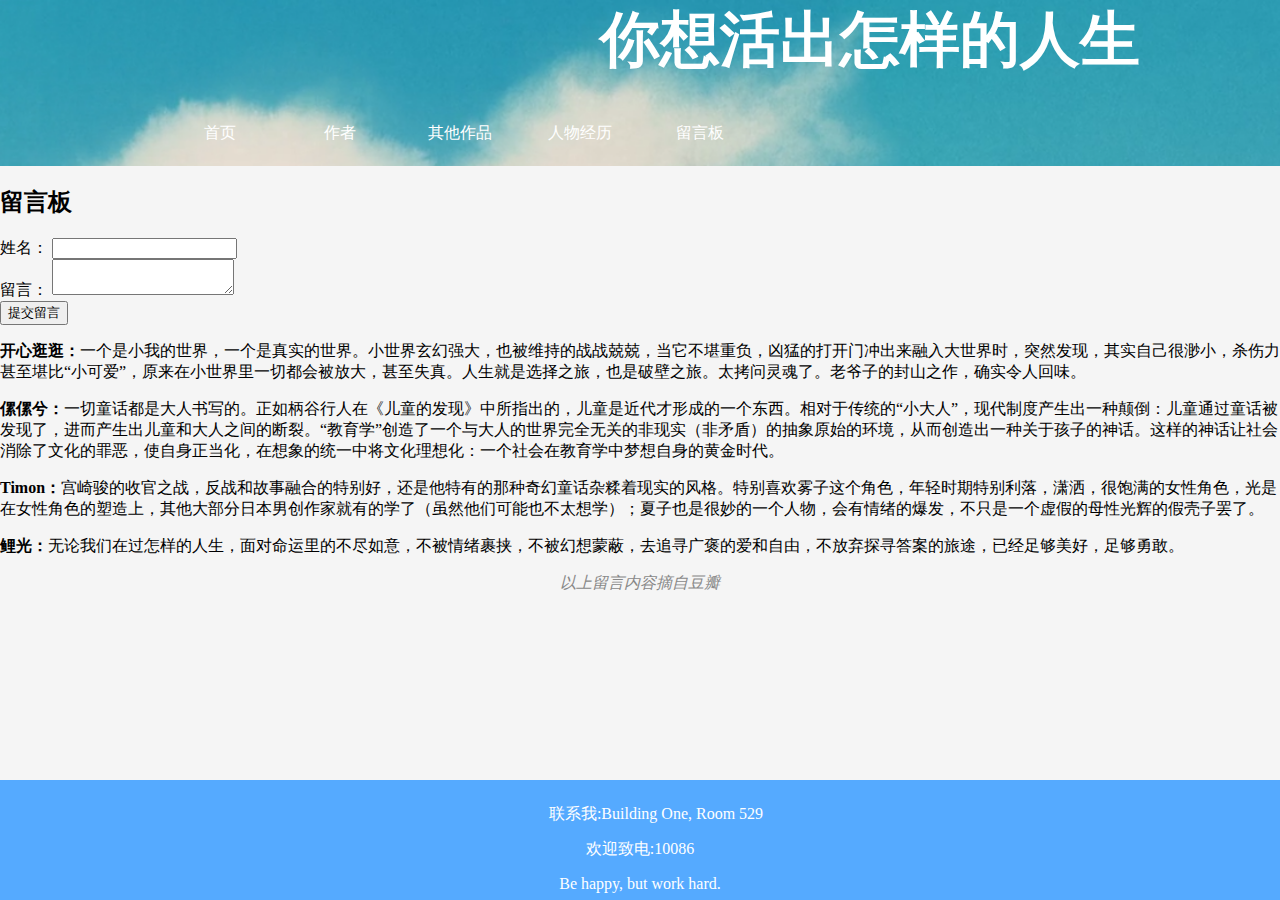
<file: page05.html>
<!DOCTYPE html>
<html>
<head>
    <meta charset="utf-8">
    <title>留言板</title>
    <link href="css/new_file.css" rel="stylesheet" type="text/css">
</head>
<body>
    <div id="top">
        <div id="logo">
            你想活出怎样的人生
        </div>
        <div id="nav">
            <ul>
				<li><a href="page01.html">首页</a></li>
                <li><a href="page02.html">作者</a></li>
                <li><a href="page03.html">其他作品</a></li>
                <li><a href="page04.html">人物经历</a></li>
                <li><a href="page05.html">留言板</a></li>
                
            </ul>
        </div>
    </div>

    <div id="message-board">
        <h2>留言板</h2>
        <form id="myForm">
            <label for="name">姓名：</label>
            <input type="text" id="name" required>
            <br>
            <label for="message">留言：</label>
            <textarea id="message" required></textarea>
            <br>
            <button type="button" onclick="submitMessage()">提交留言</button>
        </form>
        <div id="messages">
            <div>
                <p><strong>开心逛逛：</strong>一个是小我的世界，一个是真实的世界。小世界玄幻强大，也被维持的战战兢兢，当它不堪重负，凶猛的打开门冲出来融入大世界时，突然发现，其实自己很渺小，杀伤力甚至堪比“小可爱”，原来在小世界里一切都会被放大，甚至失真。人生就是选择之旅，也是破壁之旅。太拷问灵魂了。老爷子的封山之作，确实令人回味。</p>
            </div>
			
            <div>
                <p><strong>傫傫兮：</strong>一切童话都是大人书写的。正如柄谷行人在《儿童的发现》中所指出的，儿童是近代才形成的一个东西。相对于传统的“小大人”，现代制度产生出一种颠倒：儿童通过童话被发现了，进而产生出儿童和大人之间的断裂。“教育学”创造了一个与大人的世界完全无关的非现实（非矛盾）的抽象原始的环境，从而创造出一种关于孩子的神话。这样的神话让社会消除了文化的罪恶，使自身正当化，在想象的统一中将文化理想化：一个社会在教育学中梦想自身的黄金时代。</p>
            </div>
			<div>
			    <p><strong>Timon：</strong>宫崎骏的收官之战，反战和故事融合的特别好，还是他特有的那种奇幻童话杂糅着现实的风格。特别喜欢雾子这个角色，年轻时期特别利落，潇洒，很饱满的女性角色，光是在女性角色的塑造上，其他大部分日本男创作家就有的学了（虽然他们可能也不太想学）；夏子也是很妙的一个人物，会有情绪的爆发，不只是一个虚假的母性光辉的假壳子罢了。</p>
			</div>
			<div>
			    <p><strong>鲤光：</strong>无论我们在过怎样的人生，面对命运里的不尽如意，不被情绪裹挟，不被幻想蒙蔽，去追寻广褒的爱和自由，不放弃探寻答案的旅途，已经足够美好，足够勇敢。</p>
			</div>
        </div>
    </div>
<script src="js/validate.js"></script>
</div> 
   <div style="text-align:center;font-style:italic;color:#888;margin-top:10px;">以上留言内容摘自豆瓣</div>
    <div id="bottom" style="position: fixed; bottom: 0; width: 100%; background-color: #55aaff;">
          <p class="txt" style="text-align:center;color:white;">联系我:Building One, Room 529<br>
          欢迎致电:10086<br>
          Be happy, but work hard.</p>
      </div>
</body>
</html>
</file>
<file: css/style.css>
body {
    margin: 0;
    font-family: Arial, Helvetica, sans-serif;
}

.hero {
    background-image: url("../img/12.png");
    height: 100vh;
    background-position: center;
    background-repeat: no-repeat;
    background-size: cover;
    position: relative;
}

.hero-text {
    text-align: center;
    position: absolute;
    top: 50%;
    left: 50%;
    transform: translate(-50%, -50%);
    color: white;
    font-size: 24px;
}

.hero-text a {
    text-decoration: none; 
    color: white; 
}

.hint-text {
    text-align: center;
    color: white;
    position: absolute;
    bottom: 20px;
    width: 100%;
    font-size: 16px;
}
</file>
<file: css/new_file.css>
body        {margin:0px auto;
			background:rgb(245,245,245);}
			#top{width:100%;height: 166px;
			background-image: url(../img/12.png);
			background-size:cover;}
			#logo{margin:0 auto;
			height: 100px;width:1000px;
			color:white;font-weight: bolder;
			font-size:60px;
			text-align: right;}
			#nav{margin:0 auto;
			padding-left:20px;padding-right: 20px;
			width:960px;height: 66px;}
			#nav ul{padding:0px;margin:0px;list-style: none;}
			#nav ul li{float:left;}
			#nav li a{display: block;width:120px;height: 66px;
			text-decoration: none;color:white;
			text-align: center;line-height: 66px;}
			#nav li a:hover{border-bottom: 2px solid rgb(0,113,247);
			height: 64px;color:rgb(0,113,247);background:white;}
			#middle{width:1000px;height: 1000px;
			margin:0 auto;background:rgb(245,245,245);
			padding-top:15px;
			padding-bottom: 15px;}
			#right{width:585px;height:1000px;
			background:bga(245,245,245);float:left;
			margin-right: 15px;}
			#left{width:400px;height:1000px;
			background:white;float:right;font-size:15px;}
			#content{width:100%;height:315px;
			background-color: #fff;position: relative;
			border-bottom: 15px solid rgb(245,245,245);
			position:relative;}
			
			#content #title{width:300px;height: 55px;
			position: absolute;background:rgb(85, 170, 255);
			top:-20px;left:0px;line-height: 40px;
			text-align: center;color:white;}
			
			
			#content img{width:585px;height: 315px;}
			#bottom{width:100%;height: 120px;
			background-color:rgb(85, 170, 255);}
			.txt{color:#777;line-height:20px;
			text-indent: 2em;line-height: 35px;}
			.lin{color:#777;text-decoration: none;
			display: block;width: 100%;
			height: 40px;line-height: 40px;
			border-bottom: 1px dashed #777;
			text-indent: 2em;}
			.lin:hover{color:rgb(45, 220, 247);font-weight: bold;}
		
			.container {
			    max-width: 800px; 
			    margin: 0 auto; 
			    padding: 0 20px;
			}
			
			.container > * {
			    width: 100%;
			    box-sizing: border-box;
			}
			
			.text {
			    padding-left: 20px;
			}
			
img {
            
                  width: auto; 
                  height: auto; 
        }
a {
    text-decoration: none; 
	color: blue;
}
</file>
